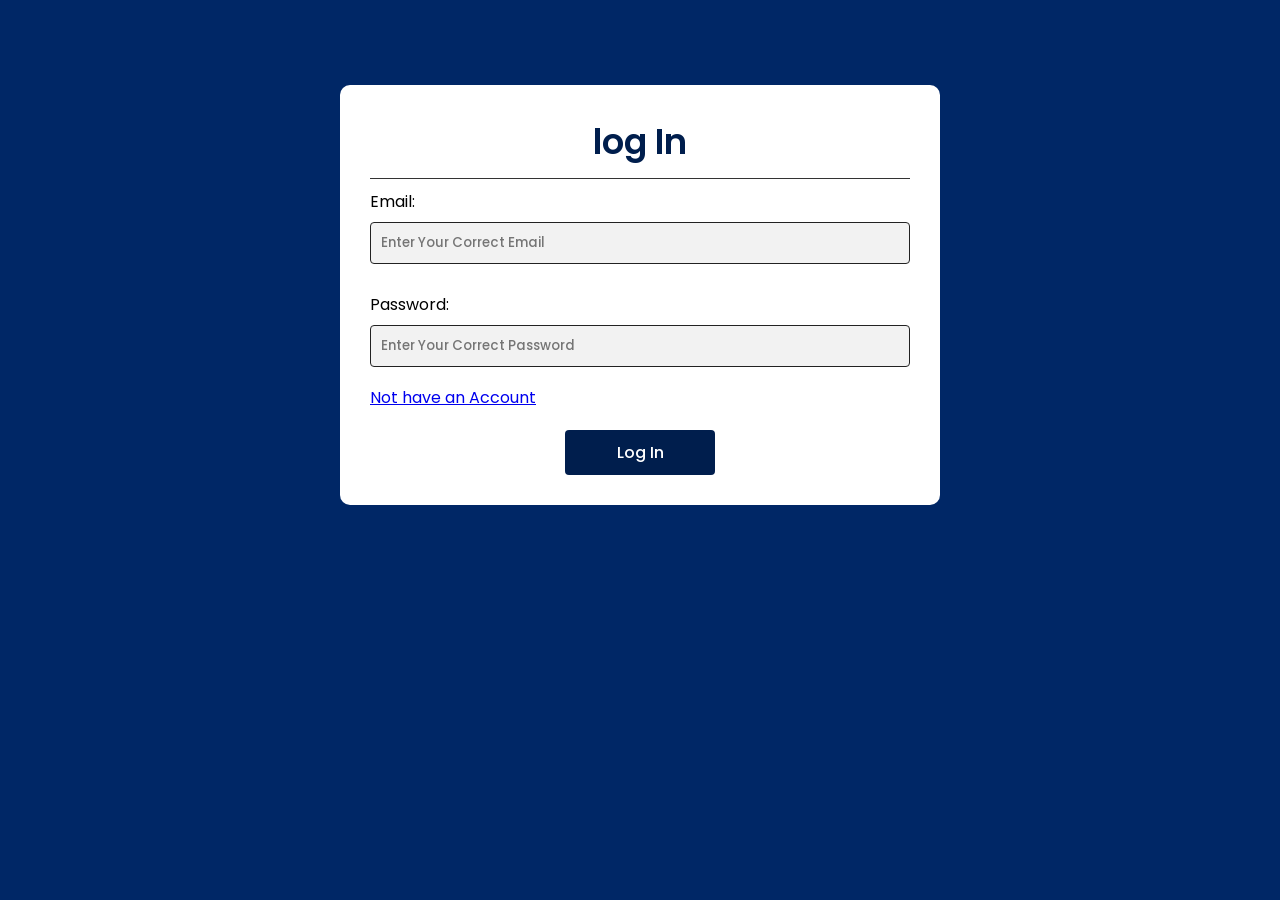
<file: login.html>
<!DOCTYPE html>
<html lang="en">
<head>
    <meta charset="UTF-8">
    <meta name="viewport" content="width=device-width, initial-scale=1.0">
    <title>Document</title>
    <link rel="stylesheet" href="style.css">
</head>
<body>
    <div class="box">
        <div class="input">
            <h1 class="log">log In</h1>
            <label for="" class="label">Email:</label>
            <input type="email" name="" id="email" placeholder="Enter Your Correct Email">
            <label for="" class="label">Password:</label>
            <input type="password" name="" id="password" placeholder="Enter Your Correct Password">
            <a href="index.html">Not have an Account</a>
        </div><a href="" id="log" onclick="shahzaib()">Log In</a>

    </div>

    <!-- <script type="module" src="app.js"></script> -->
</body>
</html>
</file>
<file: style.css>
@import url('https://fonts.googleapis.com/css2?family=Poppins:ital,wght@0,100;0,200;0,300;0,500;0,800;0,900;1,100;1,200;1,300;1,400;1,700;1,800;1,900&display=swap');

* {
    margin: 0;
    padding: 0;
    box-sizing: border-box;
    font-family: 'Poppins', sans-serif;
}

body {
    background: #002766;
    overflow-x: hidden;
  
}
ul li{
    list-style-type:none;
    margin-top: 20px;
}
[type="radio"]{
    font-size: 18px;
    cursor: pointer;
    transition: 0.5s;
}
.box{
    background: #fff;
    width: 90%;
    max-width: 600px;
    margin: 85px auto 0;
    border-radius: 10px;
    padding: 30px;
}
.box input{
    background: #f2f2f2;
    color: #222;
    font-weight: 500;
    width: 100%;
    border: 1px solid #222;
    padding: 10px;
    margin: 18px 0;
    text-align: left;
    border-radius: 4px;
    transition: all 0.5s;
}
.label{
    position: relative;
   top: 10px;
}
.log{
    font-size: 35px;
    color: #001e4d;
    font-weight: 600;
    border-bottom: 1px solid #333;
    padding-bottom: 10px;
   
}
#log:hover{
    background: #2e2e2e;
    color: #fff;
}
.app {
    background: #fff;
    width: 90%;
    max-width: 600px;
    margin: 85px auto 0;
    border-radius: 10px;
    padding: 30px;
    height: 423px;
    max-height: 430px;
}

.app h1 {
    font-size: 25px;
    color: #001e4d;
    font-weight: 600;
    border-bottom: 1px solid #333;
    padding-bottom: 30px;
}

.quiz {
    padding: 20px 0;
}

.quiz h2 {
    font-size: 18px;
    color: #001e4d;
    font-weight: 600;
}

.btn {
    background: #f2f2f2;
    color: #222;
    font-weight: 500;
    width: 100%;
    border: 1px solid #222;
    padding: 10px;
    margin: 10px 0;
    text-align: left;
    border-radius: 4px;
    cursor: pointer;
    transition: all 0.5s;

}
#log{
    background: #001e4d;
    color: #fff;
    width: 150px;
    font-weight: 500;
    border: 0;
    padding: 10px;
    margin: 20px auto 0;
    border-radius: 4px;
    cursor: pointer;
    display: block;
    transition: all 0.3s;
    text-decoration: none;
    text-align: center;
}
.log{
   text-align: center;
}

.btn:hover {
    background: #2e2e2e;
    color: #fff;
}

#next-btn {
    background: #001e4d;
    color: #fff;
    width: 150px;
    font-weight: 500;
    border: 0;
    padding: 10px;
    margin: 20px auto 0;
    border-radius: 4px;
    cursor: pointer;
    display: block;
}

.image img {
    position: absolute;
    width: 380px;
    height: 350px;
    animation: anim 0.9s linear infinite;
    justify-content: space-between;

}

#imags {
    display: none;
}

@keyframes anim {
    0% {
        transform: translateY(0);
    }

    25% {
        transform: translateY(-17px);
    }

    50% {
        transform: translateY(0);
    }

    75% {
        transform: translateY(17px);
    }

    100% {
        transform: translateY(0);
    }
}

@media only screen and (max-width: 1334px) {
    .image img {
        width: 350px;
        height: 320px;
    }
}

@media only screen and (max-width: 1278px) {
    .image img {
        width: 320px;
        height: 290px;
    }
}

@media only screen and (max-width: 1214px) {
    .image img {
        width: 270px;
        height: 290px;
    }
}

@media only screen and (max-width: 1118px) {
    .image img {
        width: 230px;
        height: 290px;
    }
}

@media only screen and (max-width: 1042px) {
    .image img {
        width: 220px;
        height: 290px;
    }
}

@media only screen and (max-width: 1024px) {
    .image img {
        width: 200px;
        height: 250px;
    }
}

@media only screen and (max-width: 1000px) {
    .image img {
        display: none;
    }
}

@media only screen and (max-width: 700px) {
    #imags {
        display: block;
        margin-top: 600px;
        margin-left: 35px;
        width: 400px;
        height: 350px;

    }

    @media only screen and (max-width: 694px) {
        #imags {
            display: block;
            margin-top: 600px;
            margin-left: 95px;
            width: 400px;
            height: 350px;

        }

        @media only screen and (max-width: 574px) {
            #imags {
                display: block;
                margin-top: 600px;
                margin-left: 76px;
                width: 400px;
                height: 350px;

            }

        }

        @media only screen and (max-width: 546px) {
            #imags {
                display: block;
                margin-top: 600px;
                margin-left: 64px;
                width: 400px;
                height: 350px;

            }

        }

        @media only screen and (max-width: 375px) {
            #imags {
                display: block;
                margin-top: 600px;
                margin-left: -21px;
                width: 400px;
                height: 350px;

            }

        }

        @media only screen and (max-width: 414px) {
            #imags {
                display: block;
                margin-top: 600px;
                margin-left: -15px;
                width: 400px;
                height: 350px;

            }

        }
    }@media only screen and (max-width: 450px) {
        #imags {
            display: block;
            margin-top: 600px;
            margin-left: -5px;
            width: 400px;
            height: 350px;

        }

    }@media only screen and (max-width: 470px) {
        #imags {
            display: block;
            margin-top: 600px;
            margin-left: -10px;
            width: 400px;
            height: 350px;

        }

    }
}
</file>
